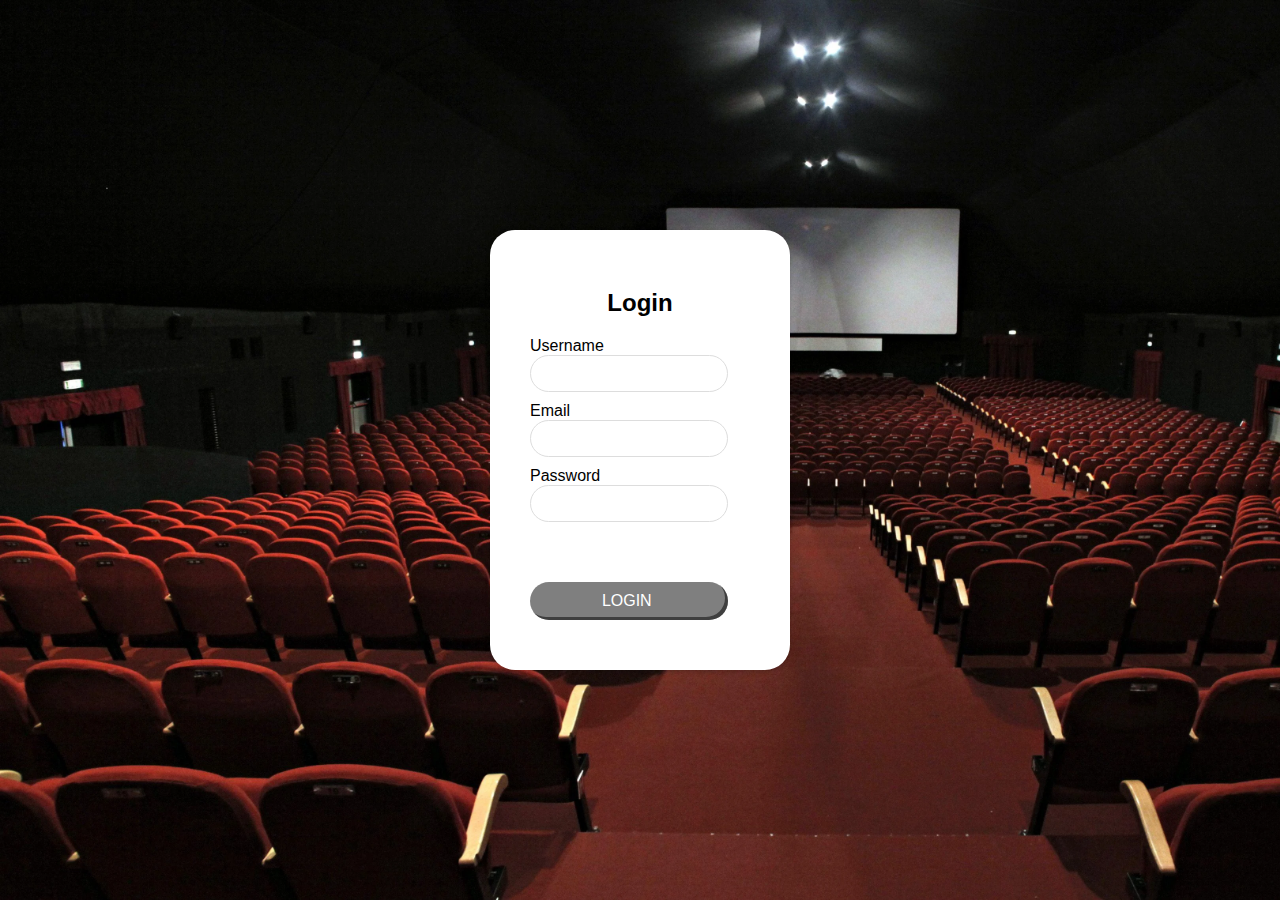
<file: index.html>
<!DOCTYPE html>
<html lang="en">
<head>
<meta charset="UTF-8">
<meta name="viewport" content="width=device-width, initial-scale=1.0">
<title>Login Page</title>
<link rel="stylesheet" href="Css/all_CSS.css">
</head>
<body class="login">
  <div class="login-container">
    <h2>Login</h2>
    <form action="home.html" method="GET">
        <div class="form-group">
            <label for="username">Username</label>
            <input type="text" id="username" name="username" required>
        </div>
        <div class="form-group">
            <label for="email">Email</label>
            <input type="email" id="email" name="email" required>
        </div>
        <div class="form-group">
            <label for="password">Password</label>
            <input type="password" id="password" name="password" required>
        </div>
        <div class="form-group">
            <input type="submit" value="LOGIN "   id="submit">
        </div>
    </form>
</div>
</body>
</html>
</file>
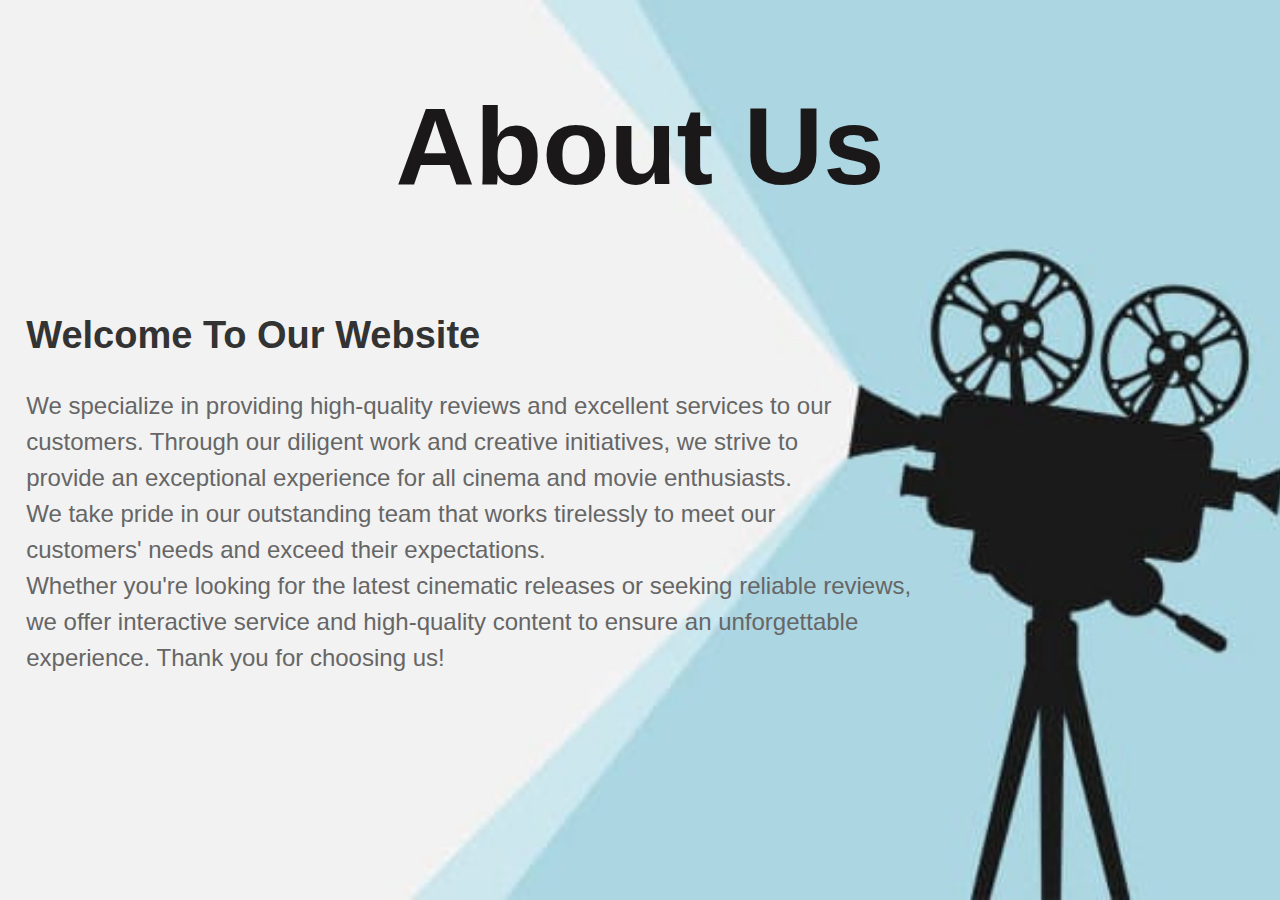
<file: about_us.html>
<!DOCTYPE html>
<html lang="en">
<head>
    <meta charset="UTF-8">
    <meta name="viewport" content="width=device-width, initial-scale=1.0">
    <title>About Us</title>
    <link rel="stylesheet" href="Css/all_CSS.css">
</head>
<body class="body_about">
    <section class="hero">
        <div class="heading">
             <h1>About Us</h1>
        </div>
        <div class="container">
           <div class="hero-content">
                  <h2>Welcome To Our Website</h2>
                  <p>We specialize in providing high-quality reviews and excellent services to our <br> customers.

                    Through our diligent work and creative initiatives, we strive to<br> provide an exceptional experience for all cinema and movie enthusiasts.<br>
                    
                    We take pride in our outstanding team that works tirelessly to meet our <br> customers' needs and exceed their expectations.<br> 
                    Whether you're looking for the latest cinematic releases or seeking reliable reviews,<br>
                    we offer interactive service and high-quality content to ensure an unforgettable <br>experience.    
                    Thank you for choosing us!</p>
           </div>
    </section>
</body>
</html>
</file>
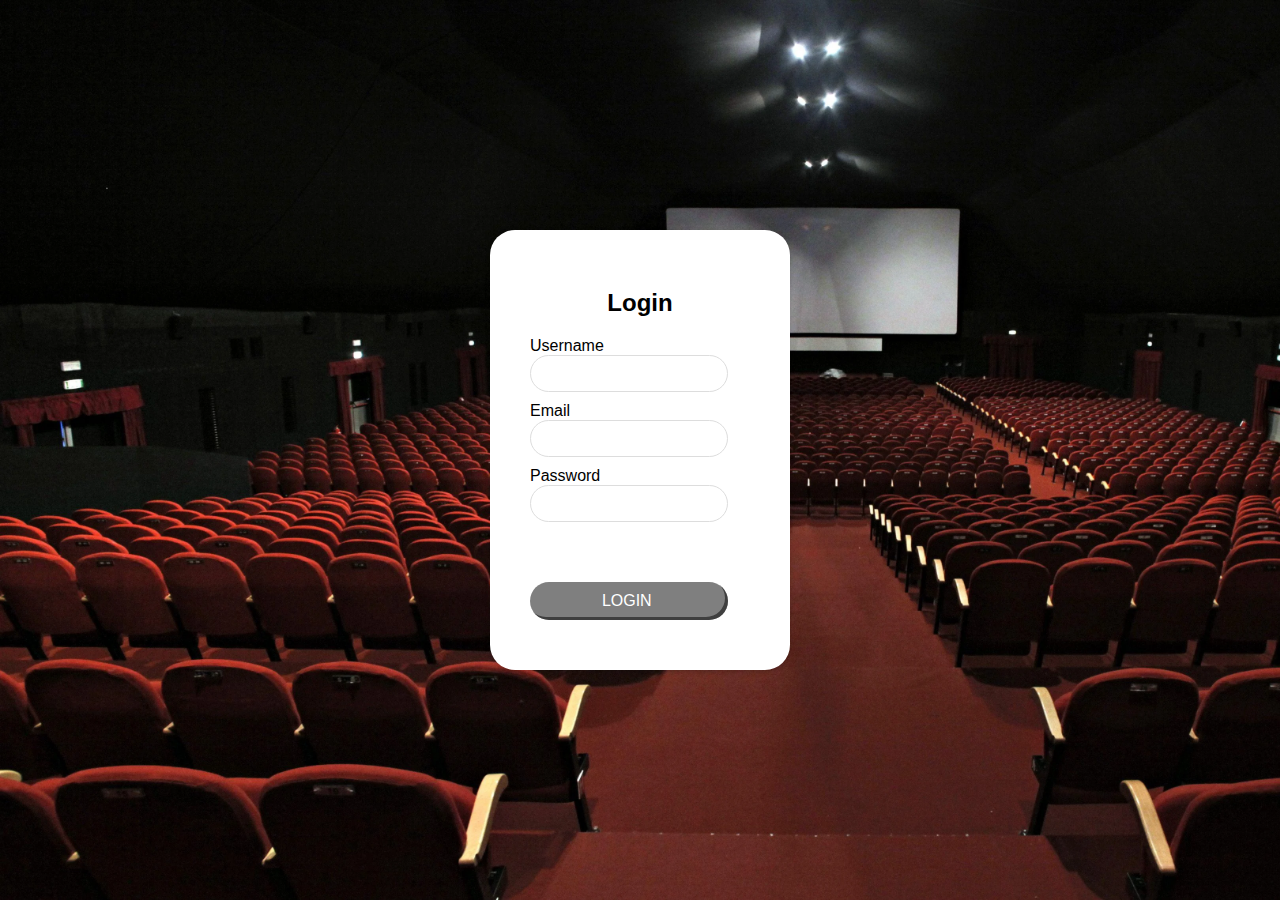
<file: login.html>
<!DOCTYPE html>
<html lang="en">
<head>
<meta charset="UTF-8">
<meta name="viewport" content="width=device-width, initial-scale=1.0">
<title>Login Page</title>
<link rel="stylesheet" href="Css/all_CSS.css">
</head>
<body class="login">
  <div class="login-container">
    <h2>Login</h2>
    <form action="home.html" method="post">
        <div class="form-group">
            <label for="username">Username</label>
            <input type="text" id="username" name="username" required>
        </div>
        <div class="form-group">
            <label for="email">Email</label>
            <input type="email" id="email" name="email" required>
        </div>
        <div class="form-group">
            <label for="password">Password</label>
            <input type="password" id="password" name="password" required>
        </div>
        <div class="form-group">
            <input type="submit" value="LOGIN "   id="submit">
        </div>
    </form>
</div>
</body>
</html>
</file>
<file: Css/all_CSS.css>
/* login */
.login {
    font-family: Arial, sans-serif;
    background: linear-gradient(to bottom, #cccccc 0%, #666666 100%);
    background-image: url(../imgs/cinema.png);
    background-size: cover;
    background-repeat: no-repeat;
    background-attachment: fixed;
    display: flex;
    justify-content: center;
    align-items: center;
    height: 100vh;
    margin: 0;
  }
  .login-container {
    background: #ffffff;
    padding:40px;
    border-radius: 5px;
    box-shadow: 0 2px 5px rgba(0, 0, 0, 0.2);
    width: 300px;
    border-radius: 25px;
  }
  .login-container h2 {
    text-align: center;
    margin-bottom: 20px;
  }
  .login-container input {
    width: 90%;
    padding: 10px;
    margin-bottom: 10px;
    border: 1px solid #dddddd;
    border-radius: 20px;

  }
 #submit {
  padding: 10px 20px;
  margin-top: 50px;
  background-color: rgba(0, 0, 0, 0.5);
  box-shadow: inset -3px -3px rgba(0, 0, 0, 0.5);
  color: white;
  border: none;
  outline: none;
  border-radius: 20px;
  font-size: 1rem;
 }
/* ////////////////////////////////////////////////////////////////////////////////////////// */
/* home */
.home {
    background-color: rgb(80 80 80);
    font-family: "Libre Baskerville", serif;
}
.header_home a {
    text-decoration: none;
}

/* CSS for styling the navigation bar */
.header_home nav {
    background-color: black; /* Background color of the navigation bar */
    margin-bottom: 10px;
    border-bottom: 10px dashed #DDD;
    border-top: 10px dashed #DDD;
  }
  
  .header_home ul {
    list-style-type: none; /* Remove bullet points from the list */
    margin: 10px;
    padding: 10px;
    overflow: hidden; /* Ensure content doesn't overflow */
  }
  
  .header_home li {
    float: right; /* Float the list items to create a horizontal layout */
  }
  
  .header_home li a {
    display: block;
    color: white; /* Text color of the links */
    padding: 15px; /* Padding around the links */
    text-decoration: none; /* Remove underline from links */
    font-size: 18px;
  }
   .header_home .logo {
    color: white;
    float: left;
    font-size: 30px;
    font-weight: bold;
    text-align: center;
  }
  
  .header_home li a:hover {
    background-color: grey; /* Background color of links on hover */
  }

.container_home {
    display: flex;
    background-color: black;
    padding: 20px;
    margin-bottom: 10px;
    border-bottom: 10px dashed #DDD;
    border-top: 10px dashed #DDD;
    color: white;
    height: 500px;

}

.container_home img {
    flex: 0 0 auto; /* Don't grow or shrink the image */
    margin-right: 10px; /* Adjust margin as needed */
}

.container_home h2 {
    text-decoration: underline;
}
.shawshank_home .text {
    color: white;
    text-decoration: underline;
}

.shawshank_home {
  background-image: url(../imgs/shawshank\ redemption\ home.jpeg.jpg);
  background-size: cover;
  background-position: center;
  background-repeat: no-repeat;
}

.godfather_home .text {
  color: white;
  text-decoration: underline;
}

.godfather_home {
background-image: url(../imgs/godfather_home.jpg);
background-size: cover;
background-position:left;
background-repeat: no-repeat;
}

.dk_home .text {
  color: white;
  text-decoration: underline;
}

.dk_home {
background-image: url(../imgs/dark_knight_home.jpg);
background-size: cover;
background-position: left;
background-repeat: no-repeat;
}

.taxidriver_home .text {
  color: white;
  text-decoration: underline;
}

.taxidriver_home {
background-image: url(../imgs/taxi_driver_home.jpg);
background-size: cover;
background-position: left;
background-repeat: no-repeat;
}

.schindlerlist_home .text {
  color: white;
  text-decoration: underline;
}

.schindlerlist_home {
background-image: url(../imgs/Schindlers_List_home.jpg);
background-size: cover;
background-position: left;
background-repeat: no-repeat;
}

.rok_home .text {
  color: white;
  text-decoration: underline;
}

.rok_home {
background-image: url(../imgs/returnofking_home.jpg);
background-size: cover;
background-position: left;
background-repeat: no-repeat;
}

.godfatherII_home .text {
  color: white;
  text-decoration: underline;
}

.godfatherII_home {
background-image: url(../imgs/godfatherII_home.jpg);
background-size: cover;
background-position: left;
background-repeat: no-repeat;
}

.angrymen_home .text {
  color: white;
  text-decoration: underline;
}

.angrymen_home {
background-image: url(../imgs/12angrymen_home.jpg);
background-size: cover;
background-position: left;
background-repeat: no-repeat;
}

.fc_home .text {
  color: white;
  text-decoration: underline;
}

.fc_home {
background-image: url(../imgs/fightclub_home.jpg);
background-size: cover;
background-position: left;
background-repeat: no-repeat;
}

.pulpfiction_home .text {
  color: white;
  text-decoration: underline;
}

.pulpfiction_home {
background-image: url(../imgs/pulpfiction_home.jpg);
background-size: cover;
background-position: left;
background-repeat: no-repeat;
}

.for_home .text {
  color: white;
  text-decoration: underline;
}

.for_home {
background-image: url(../imgs/fellowshipOfRing_home.jpg);
background-size: cover;
background-position: left;
background-repeat: no-repeat;
}

.inception_home .text {
  color: white;
  text-decoration: underline;
}

.inception_home {
background-image: url(../imgs/inception_home.jpg);
background-size: cover;
background-position: left;
background-repeat: no-repeat;
}

.dune2_home .text {
  color: white;
  text-decoration: underline;
}

.dune2_home {
background-image: url(../imgs/dune2_home.jpg);
background-size: cover;
background-position: left;
background-repeat: no-repeat;
}

.forrestgump_home .text {
  color: white;
  text-decoration: underline;
}

.forrestgump_home {
background-image: url(../imgs/forrestgump_home.jpg);
background-size: cover;
background-position: left;
background-repeat: no-repeat;
}

.twotowers_home .text {
  color: white;
  text-decoration: underline;
}

.twotowers_home {
background-image: url(../imgs/twotowers_home.jpg);
background-size: cover;
background-position: left;
background-repeat: no-repeat;
}

.description_home {
    font-size: 22px;
}

.home_recom {
  background-color: black;
  color: white;
  border: 10px dashed #DDD;
  font-size: 20px;
}

.recom_h2 {
  text-align: left;
  /* border-top: 5px dashed #DDD; */
  border-bottom: 5px dashed #DDD;
}

#text_recom {
  height: 30px;
  width: 250px;
  border: 2px solid grey;
  box-shadow: 0 0 10px rgba(255 , 255 , 255 , 0.8);
  font-family: "Libre Baskerville", serif;
}

.category_home select {
  font-size: large;
  border: 2px solid grey;
  border-radius: 5px;
  box-shadow: 0 0 10px rgba(255 , 255 , 255 , 0.8);
  font-family: "Libre Baskerville", serif;
}

.home_recom input {
  margin: 5px;
  font-size: larger;
  border: 2px solid grey;
  border-radius: 5px;
  box-shadow: 0 0 10px rgba(255 , 255 , 255 , 0.8);
}

.textarea_home label {
  vertical-align: top;
}

.form_home {
  display: none;
}
/* ///////////////////////////////////////////////////////////////////////////////////// */
/* shawshank */

.body_shawshank {
  font-family: Lucida Sans", "Lucida Sans Regular", "Lucida Grande", "Lucida Sans Unicode", Geneva, Verdana, sans-serif;
}

/* Image section styles */
.image-section-shawshank {
  display: flex;
  align-items: center;
  flex-wrap: wrap;
}

.image-container-shawshank {
  display: flex;
}

.image-container-shawshank img {
  max-width: 100%;
  height: 342px;
  margin-left: 2px;
  margin-bottom: 45px;
}

.video-info-shawshank {
  margin-left: 20px;
  padding-bottom: 65px;
  margin-top: 30px;
  line-height: 2;
}
.desc-video-shawshank {
  width: 368px;
  margin-top: 10px;
  border-top: #333 2px solid;
  padding-top: 5px;
}
.rating {
  color: gold;
  font-size: 20px;
}
.iframe_shawshank {
  margin-top: 15px;
  margin-left: 10px;
  width: 700px;
  height: 499px;
}
.image-section-2-shawshank,
.description-shawshank {
  margin-top: 27px;
  margin-left: 2px;
}

.gallery-shawshank {
  margin-top: 10px;
  display: flex;
  flex-wrap: wrap;
  text-align: left;
}
.desc-gallery-shawshank {
  text-align: justify;
  margin-left: 5px;
}
.gallery-image-shawshank {
  width: 150px;
  height: 150px;
  margin: 10px;
}
.description-shawshank p {
  line-height: 2;
}
.over-view-shawshank {
  margin-top: 42px;
}

.over-view-shawshank h3 {
  margin-top: 10px;
}

.over-view-shawshank ul {
  list-style-type: none;
  padding: 0;
}

.over-view-shawshank ul li {
  border-top: #333 1px solid;
  margin-bottom: 15px;
  padding: 50px 0 20px 5px;
}
.list-shawshank-Angry-Men li span {
  font-weight: bolder;
  font-size: 1.5em;
}
.list-shawshank li img {
  width: 100px;
  height: 100px;
  border-radius: 50%;
  margin-right: 30px;
  float: right;
}
.img-dir-shawshank {
  width: 100px;
  height: 100px;
  border-radius: 50%;
  margin-right: 30px;
  float: right;
  margin-top: -42px;
}
.container-one-shawshank {
  margin-top: 62px;
  border-top: 1px #333 solid;
  display: flex;
  flex-direction: column;
  align-items: center;
}

.review-shawshank {
  width: 400px;
  padding: 20px;
  margin-bottom: 20px;
}

.review-shawshank button {
  border: none;
  background-color: rgb(241, 168, 32);
  padding: 12px;
  justify-content: center;
  font-weight: bolder;
  font-family: "Times New Roman", Times, serif;
}
.new-review-shawshank {
  width: 511px;
  height: 77px;
  box-shadow: 0px 0px 10px 0px rgba(0, 0, 0, 0.5);
  border-radius: 10px;
  padding: 10px;
  margin-top: 18px;
  word-break: break-all;
}
/* ///////////////////////////////////////////////////////////////////////////////////////// */
/* 12_angrymen */
.page-two-Angry-Men {
  background-color: #383838;
  color: #ffffff;
}
.page-two-Angry-Men h2 {
  color: #ffffff;
}
.page-two-Angry-Men h2 {
  color: #ffffff;
}
.movie-info-Angry-Men {
  flex: 1;
  text-align: center;
}

.movie-info-Angry-Men img {
  width: 200px;
  border-radius: 5px;
}

.rating-Angry-Men {
  flex: 1;
  text-align: center;
}

.rating-Angry-Men h3 {
  margin-bottom: 10px;
}

.rating-Angry-Men input[type="radio"] {
  display: none;
}

.rating-Angry-Men label {
  font-size: 30px;
  color: #aaa;
  cursor: pointer;
}

.rating-Angry-Men input[type="radio"]:checked ~ label {
  color: #ffcc00;
}

.submit-btn-Angry-Men {
  background-color: #333;
  color: #fff;
  border: none;
  padding: 10px 20px;
  font-size: 18px;
  cursor: pointer;
  border-radius: 5px;
  margin-top: 10px;
}

.promo-btn-Angry-Men {
  background-color: #007bff;
  color: #fff;
  border: none;
  padding: 10px 20px;
  font-size: 18px;
  cursor: pointer;
  border-radius: 5px;
  margin-top: 10px;
}
.rating-2-Angry-Men {
  text-align: left;
}

.rating-number-Angry-Men {
  display: inline;
  font-size: smaller;

  margin: 0;
}

.stars-Angry-Men {
  display: inline;
  font-size: 80%;
  vertical-align: middle;
}
.feedback-sectio-Angry-Men {
  margin-top: 20px;
  text-align: center;
}

.feedback-section-Angry-Men h3 {
  margin-bottom: 10px;
}

#feedback {
  width: 100%;
  margin-bottom: 10px;
  padding: 5px;
  border-radius: 5px;
  border: 1px solid #ccc;
}

#submitFeedback {
  background-color: #333;
  color: #fff;
  border: none;
  padding: 10px 20px;
  font-size: 18px;
  cursor: pointer;
  border-radius: 5px;
}

.movie-info-Angry-Men img {
  width: 300px;
  margin-top: 15px;
}

.movie-info-Angry-Men p {
  width: 631px;
  margin-left: 381px;
  margin-top: 36px;
}
.about-movie-Angry-Men {
  display: flex;
}

.part-one-Angry-Men,
.part-two-Angry-Men {
  width: 1000px;

  border: 1px solid black;
  margin: 5px;
  line-height: 37px;
}
.part-one-Angry-Men h5 {
  font-size: 18px;
  display: block;
  margin-right: 283px;
}
.k-Angry-Men {
  margin-left: 47px;
  font-weight: 100;
  font-size: small;
}
.ten-Angry-Men {
  font-weight: 100;
  font-size: small;
}
.Related-Angry-Men {
  margin-right: 436px;
}
.video-container-Angry-Men {
  display: flex;
  margin: 5px;
  margin-left: 10px;
}
.video-container-Angry-Men img {
  width: 100px;
  height: 100px;
  margin-left: 45px;
}
/* ///////////////////////////////////////////////////////////////////////////////////////// */
/* godfather */

/* /////////////////////////////////////////////////////////////////////////////////////////// */
/* dark_knight */
.body_dn{
    
   
    box-sizing: border-box;
    font-family: Arial, Helvetica, sans-serif;
}

#dn5{
    border: 1px solid rgb(80, 80, 170);
    border-collapse:collapse ;
}
 .dn6{font-size:xx-large;
    font-weight: 200;
    font-family: Impact, Haettenschweiler, 'Arial Narrow Bold', sans-serif;
    border: 5px solid #FFEFCD;
    padding: screen;
    color: #E09132;
   
}
.dn7{ font-size:xx-large;
    font-weight: 200;
    font-family: Impact, Haettenschweiler, 'Arial Narrow Bold', sans-serif;
    border: 5px solid #FFEFCD;
    padding: screen;
    color: #E09132;}

.dn8{
    font-size: larger;
    font-weight: bold;
    background-color: #FFEFCD;
    padding: .2rem 0;
    text-align: center;

}
.dn9{
    font-size: 60;
    background-color: #FFEFCD;
    min-height: 70 px;
    border-left:   250PX solid #424530;
    border-right:   250PX solid #424530; 
text-align: center;
color: #E09132;
}
#mohamed{
    font-size: 40;
    font-family: 'Gill Sans', 'Gill Sans MT', Calibri, 'Trebuchet MS', sans-serif;
    color: #E09132;
}
.dn1 {
    position: absolute;
    top: 150px;
    left: 50%;
    transform: translateX(-50%); 
  }



#dn5{
    position: absolute;
    top: 1100px;
    left: 50%;
    transform: translateX(-50%); 
}
#dn4{
    background-color: #FFEFCD;
    border-right: 350px solid  #424530;
}
#dn3{
    float: right;;
    width: 40%;
}
.dn2{
position: absolute;
width: 80%;
left: 10%;
background-color: #FFEFCD;
padding: 10px;
border-radius: 20px;
}
.dn10{
    position:absolute; /* Ensures popup stays in place when scrolling */
    top: 2000px;
    left: 500px;
    transform: translate(-50%, -50%); /* Centers the popup */
    background-color: #fff;
    padding: 20px;
    border: 1px solid #ddd;
    display: none; /* Initially hidden */
  }
  
  .dn11{
    background-color: #007bff;
    color: #fff;
    padding: 5px 10px;
    border: none;
    cursor: pointer;
  }
/* ////////////////////////////////////////////////////////////////////////////////// */
/*taxi_driver  */
.Taxi-driver{

    background-attachment: fixed;
    direction: rtl;
    font-size: 14px;
    background-color: rgb(0, 0, 0);
    background-image:linear-gradient(rgba(0,0,0,0.8),rgba(0,0,0,0.8)),url(../imgs/Taxi\ Driver.jpg);
    background-position: center;
    background-size: cover;
    
}
.filmphoto-TD{
   margin-left: 20px;
   float: left;
   max-width: 100%;
     outline:0;
     box-sizing: border-box;
     position: absolute;
     margin: 5px;
     left: 0%;
}

.Taxi-driver img{

  float: left;
  max-width: 100%;
    outline:0;
    box-sizing: border-box;
    position: relative;
    margin: 5px;
}
.movie-name-TD {

    font-size: 25px;
    float: left;
    box-sizing: border-box;
    position: relative;
    flex: 1;
    display: flex;
    outline: 0;
    position: absolute;
  top: 15%;
  left: 30%;
  transform: translate(-50%, -50%);
  z-index: -1; 
  color: rgb(150, 6, 6);
  text-align: right; 
  background-color: #deca2c;
  border-style: dotted;
  border-color: white;
}
.Story-title-TD{
       

    font-size: 26px;
    float: right;
    box-sizing: border-box;
    position: relative;
    flex: 1;
    overflow: hidden;
    display: flex;
    outline: 0;
    position: absolute;
  top: 30%;
  left: 24%;
  transform: translate(-50%, -50%);
  z-index: -1; 
  color: rgb(150, 6, 6);;
 background-color: #deca2c;
border-style: dotted;

border-color: white;
}
.Story-TD{

margin-top: 8px;
font-size: 25px;
margin-bottom: 10px;
background-color:rgb(58, 57, 57) ;
padding: 10px 10px;
border-radius: 8px;
box-sizing: border-box;
position: relative;
top: 43%;
left: 47.5%;
transform: translate(-50%, -50%);
float: right;
flex: 1;
overflow: hidden;
display: flex;
outline: 0;
position: absolute;
z-index: -1; 

}
.Taxi-driver p{

    display: block;
    margin-block-start: 1em;
    margin-block-end: 1em;
    margin-inline-start: 0px;
    margin-inline-end: 0px;
    unicode-bidi: isolate;
    



}
.ST-TD{

    color: #c1bfbf;
    font-size: 18px;
}


.Title-box-TD{


  font-size: 26px;
  float: right;
  box-sizing: border-box;
  flex: 1;
  overflow: hidden;
  display: flex;
  outline: 0;
  position: absolute;
top: 57%;
left: 28%;
transform: translate(-50%, -50%);
z-index: -1; 
color: rgb(150, 6, 6);;
background-color: #deca2c;
border-style: dotted;
border-color: white;
}
 

.adress-TD{



    position: absolute;
    top: 60%;
    left: 20.8%;
  
    z-index: -1;
    color: rgb(255, 86, 86);
    padding: 5px;
    font-size: 22px;
    list-style: none;
      
  
}
.Taxi-driver li{



  margin-bottom: 10px;
}

.inter-TD{

  position: absolute;
  top: 60%;
  left: 32%;

  z-index: -1;
  color: white;
  padding: 5px;
  font-size: 22px;
  flex-wrap: wrap;
  list-style: none;
   

}


.rating-TD{

  position: absolute;
  top: 60%;
  left: 46%;

  z-index: -1;
  color: rgb(255, 87, 87);
  padding: 5px;
  font-size: 22px;
  flex-wrap: wrap;
  list-style: none;


}


.ratingn-TD{



  position: absolute;
  top: 60%;
  left: 61%;

  z-index: -1;
  color: rgb(255, 255, 255);
  padding: 5px;
  font-size: 22px;
  flex-wrap: wrap;
  list-style: none;
}
.awards-TD{

  position: absolute;
  top: 70%;
  left: 49.7%;

  z-index: -1;
  color: rgb(255, 87, 87);
  padding: 5px;
  font-size: 22px;
  flex-wrap: wrap;
  list-style: none;

}
.awardsn-TD{

  position: absolute;
  top: 70%;
  left: 61%;

  z-index: -1;
  color: rgb(255, 255, 255);
  padding: 5px;
  font-size: 22px;
  flex-wrap: wrap;
  list-style: none;


}

.Star-TD{


  font-size:100%;
  color:rgb(255, 255, 38);
  position: absolute;
  top: -2%;
  left: 125%;

  z-index: -1;
  padding: 1px;
  
}

.cast-TD{


  position: absolute;
  top: 99%;
  left: 1%;

  z-index: -1;
  color: rgb(150, 6, 6);
  padding: 1px;
  font-size: 30px;
 background-color: #deca2c;
 border-style: dotted ;
border-color: white;
margin: 0.5;
}
.Taxi-driver iframe{
  position: absolute;
  top: 200%;
  left: 23%;
  padding: 10px;
  margin: 10px;

}
.trailer-titleTD{


  position: absolute;
  top: 194%;
  left: 24.5%;
  font-size: 25px;
  background-color: #deca2c;
  border-style: dotted;
  margin: 0.5px;
  border-color: white;
}
.TR-TD{
  color:rgb(150, 6, 6); ;
}
.casting-TD{


  height: 150px;
  width: 150px;
  position: absolute;
  top: 110%;
  left: 0.5%;

  z-index: -1;
  
  padding: 3px;
  font-size: medium;
  
}
.cast-2TD{

  height: 110px;
  width: 110px;
  position: absolute;
  top: 110%;
  left: 23%;
  z-index: -1;
  padding: 3px;
  font-size:medium;


}
.cast-3TD{

  height: 90px;
  width: 100px;
  position: absolute;
  top: 110%;
  left: 43%;

  z-index: -1;  
  padding: 3px;
  font-size: medium;


}
.cast-4TD{


  height: 90px;
  width: 100px;
  position: absolute;
  top: 110%;
  left: 63%;

  z-index: -1;  
  padding: 3px;
  font-size: medium;

}

.actor-TD{

  position: absolute;
  top: 126%;
  left: 1%;
  z-index: -1; 
  padding: 3px;
  font-size: 16px;
  color: white;
}
.actor-2TD{


  position: absolute;
  top: 126%;
  left: 23%;

  z-index: -1;
  
  padding: 3px;
  font-size: 16px;
  color: white;
}
.actor-3TD{

  position: absolute;
  top: 126%;
  left: 43%;

  z-index: -1;
  
  padding: 3px;
  font-size: 16px;
color: white;
}
.actor-4TD{


  position: absolute;
  top: 126%;
  left: 63%;

  z-index: -1;
  
  padding: 3px;
  font-size: 16px;
color: white;
}

.Netflex-TD{


  position: absolute;
  top: 75%;
  left: 44%;

  z-index: -1;
  color: rgb(255, 87, 87);
  padding: 5px;
  font-size: 22px;
  flex-wrap: wrap;
  list-style: none;

}

.Netflex2{

height:60px;
width: 50px;  
float: left;
position: relative;
top: 487px;
left: 890px;

}

.Robert{

  height: 30px;
  width: 100px;  
  float: left;
  position: relative;
  top: 890px;
  left: -3%;
font-size: 15px;

}

#Deniro{

color: #deca2c;
  display: none;
 
}
.button-1TD{

  color: rgb(150, 6, 6);
  background-color:#deca2c;
}
.Jodie{

  height: 30px;
  width: 100px;  
  float: left;
  position: relative;
  top: 890px;
  left: 11.2%;
font-size: 15px;

}

#Foster{

color: #deca2c;
  display: none;
 
}
.button-2TD{

  color: rgb(150, 6, 6);
  background-color:#deca2c;
}
.Cybill{

  height: 30px;
  width: 100px;  
  float: left;
  position: relative;
  top: 890px;
  left: 24.5%;
font-size: 15px;

}

#Shepherd{

color: #deca2c;
  display: none;
 
}
.button-3TD{

  color: rgb(150, 6, 6);
  background-color:#deca2c;
}

.Albert{

  height: 30px;
  width: 100px;  
  float: left;
  position: relative;
  top: 890px;
  left: 38%;
font-size: 15px;

}

#Brooks{

color: #deca2c;
  display: none;
 
}
.button-4TD{

  color: rgb(150, 6, 6);
  background-color:#deca2c;
}
    
.container-TD {
  width: 50%;
  margin: 50px auto;
  background-color: #deca2c;
  padding: 20px;
  border-radius: 10px;
  box-shadow: 0 0 10px rgba(0, 0, 0, 0.1);
  position: relative;
  top: 2000px;
}

.Opinionhead-TD {
  text-align: center;
}

.form-groupTD {
  margin-bottom: 20px;
}

.label-TD {
  display: block;
  margin-bottom: 5px;
}

#opinion-TD{
  width: 100%;
  height: 100px;
  padding: 10px;
  border: 1px solid #ccc;
  border-radius: 5px; 
}

.submit-TD {
  background-color: #007bff;
  color: #fff;
  border: none;
  padding: 10px 20px;
  border-radius: 5px; 
}
/* /////////////////////////////////////////////////////////////////////////// */
/* schindler's_list */
.sl4{
    text-align: lift;
    font-size: 70px;
    color:#ffffff ;
    padding-right: 10%;
}

/* Reset margins and paddings for the list */
.sl2 ul {
    list-style-type: none; /* Removes bullet points */
    margin: 0%; /* Removes margin */
    padding: 0; /* Removes padding */
    background-color: #648374; /* Dark background for the navbar */
    overflow: hidden; /* Clears floated elements inside */
    text-align: center; /* Center the navigation items */
}

/* Styling the navigation links */
.sl2 a {
    display: inline-block; /* Align links in a row */
    color: white; /* White text color */
    text-decoration: none; /* No underline */
    padding: 15px 20px; /* Padding for spacing */
}

/* Change background color on hover */
.sl2 a:hover {
    background-color: #ddd; /* Light grey background on hover */
    color: goldenrod; /* Change text color to black on hover */
}

/* Display list items inline */
.sl2 li {
    display: inline-block; /* Display list items in a row */
}
.sl5{
    color: #afc1b6;
    text-align: left
    
    
}
.sl3{
    text-align: left;
    padding-left: 50px;
    padding-right: 10px;
    background-color: #648374 ;
    margin-left: 720px;
    margin-right: 20px;
    position: relative;
    top: -350px;
    left: 0px;
    padding: 10px;
}
.sl7{
    width: 500px;
    height: 600px;
    background-color:#648374;
    position: absolute;
    top: 800px;
    left: 830px;
}

.sl6{
    color: #ffffff;
    text-align: center;
    font-size: 50px;
}

.sl8{
    border: 1px solid rgb(80, 80, 170);
    border-collapse:collapse ;
    position: absolute;
    left: 0px;
}
 .sl9 {
    font-size:xx-large;
    font-weight: 200;
    font-family: Impact, Haettenschweiler, 'Arial Narrow Bold', sans-serif;
    border: 5px solid #FFEFCD;
    padding: screen;
    color: #E09132;

}
.sl10{ font-size:xx-large;
    font-weight: 200;
    font-family: Impact, Haettenschweiler, 'Arial Narrow Bold', sans-serif;
    border: 5px solid #FFEFCD;
    padding: screen;
    color: #E09132;

}
.sl9:hover{
    background-color: #ddd; /* Light grey background on hover */
    color: goldenrod; /* Change text color to black on hover */
}
.sl10:hover{
    background-color: #ddd; /* Light grey background on hover */
    color: goldenrod; /* Change text color to black on hover */
}
.sl11{
    font-size: larger;
    font-weight: bold;
    background-color: #FFEFCD;
    padding: .2rem 0;
    text-align: center;

}

#sl7{
    width: 420px;
    height: 600px;
position:absolute;
top: 800px;
left: 30px;


}
.sl12 {
 
    padding: 30px 50px;
    background-color: #648374;
    color: #101916;
    text-decoration: none;

    position: absolute;
    top: 650px;
    left: 40%;
    font-size: 20px;
  }
  
  .sl12:hover {
    background-color: #afc1b6;
    color: #ffffff;
  }
  .sl{
    position: absolute;
    left: 500px;
  }
.sl1{
    color: whitesmoke;
}

.sl14 {
    display: none;
    position: fixed;

    left: 500px;
    top: 200px;
    
    width: 300px;
    padding: 20px;
    background-color: #f1f1f1;
    text-align: center;
    color: #101916;
  }
  
  .sl15 {
    float: right;
    cursor: pointer;
  }
  
  .sl13 {
    padding: 10px 20px;
    font-size: 16px;
  }
/* //////////////////////////////////////////////////////////////////////////// */
/* return_of_the_king */
.LOTR-TROTK{
    background-attachment: fixed;
    direction: rtl;
    font-size: 14px;
    background-color: rgb(0, 0, 0);
    background-image:linear-gradient(rgba(0,0,0,0.8),rgba(0,0,0,0.8)),url(../imgs/MV5BNzA5ZDNlZWMtM2NhNS00NDJjLTk4NDItYTRmY2EwMWZlMTY3XkEyXkFqcGdeQXVyNzkwMjQ5NzM@._V1_FMjpg_UX800_.JPG);
    background-position: center;
    background-size: cover;
    
  }
  .container-TD-LOTR{
  
    width: 1200px;
    margin: auto;
  }
  .navbar-LOTR-TROTK{
  
    background-color: rgb(23, 23, 23);
    color: #fbc500;
    font-family: "Amita", serif;
  }
  
  .navbar-LOTR-TROTK .logo-LOTR-TROTK{
  
    float:left;
    width: 200px; 
    color: #fbc500;
    font-size: 17px;
  }
  .navbar-LOTR-TROTK .logo-LOTR-TROTK p{
    display: inline-block;
  }
  
  
  .navbar-LOTR-TROTK .links-LOTR-TROTK{
    float: left;
    width: 60%;
    list-style: none;
    padding: 0;
    margin: 0;
    margin-top: 15px;
  }
  .navbar-LOTR-TROTK .links-LOTR-TROTK li {
  
  
    display: inline-block;
    padding: 10px 15px;
    border-bottom: 2px solid  transparent;
  }
  
  .navbar-LOTR-TROTK .links-LOTR-TROTK li.active,
  .navbar-LOTR-TROTK .links-LOTR-TROTK li:hover{
  
     color: #95b6d0;
     border-bottom: 2px solid #95b6d0;  
  }
  
  
  
  
  
  .clearfix{
    clear: both;
  }
  .trailervideo-LOTR-TROTK{
  
  position: absolute;
  top: 17%;
  left: 16.5%;
  }
  .filmphoto-LOTR-TROTK{
    margin-left: 20px;
     float: left;
     max-width: 100%;
       outline:0;
       box-sizing: border-box;
       position: absolute;
       margin: 5px;
       left: 0%;
       top: 100%;
  }
  .trailer-title-LOTR-TROTK{
    position: absolute;
    top: 14%;
    left: 17%;
    font-size: 25px;
    background-color: #c3b357d5;
    border-style:dashed;
    margin: 0.5px;
    border-color: rgb(255, 255, 255);
    color:rgba(255, 255, 0, 0.845);
  
  }
  .Title-box-LOTR-TROTK{
    margin-left: 20px;
    float: left;
    max-width: 100%;
      outline:0;
      box-sizing: border-box;
      position: absolute;
      margin: 5px;
      left: 25%;
      top: 140%;
     color:rgba(255, 255, 0,0.845);
    font-size: 25px;
    text-align: left;
    border: 2px solid #ffe657d5;;
  }
  .Star-LOTR-TROTK{
  
    font-size:100%;
    color:rgb(255, 255, 38);
     
  }
  .Story-title-LOTR-TROTK{
  
    font-size: 26px;
    float: right;
    box-sizing: border-box;
    position: relative;
    flex: 1;
    display: flex;
    outline: 0;
    position: absolute;
  top: 100%;
  left: 28%;
  transform: translate(-50%, -50%);
  z-index: -1; 
  color:rgba(255, 255, 0, 0.845);
  background-color: #c3b357d5;
  border-style:dashed;
  
  border-color: white;
  }
  .Story-LOTR-TROTK{
   box-sizing: border-box;
   flex: 1;
   display: flex;
   outline: 0;
   position: absolute;
  top: 116%;
  left: 50.4%;
  transform: translate(-50%, -50%);
  z-index: -1; 
  color:rgb(255, 255, 255);
  background-color:rgb(58, 57, 57) ;
  border: 1px solid ;
  padding: 10px;
  margin-top: 8px;
  font-size: 20px;
  margin-bottom: 10px;
  border-radius: 8px;
  text-align: left;
  }
  .container-LOTR-TROTK{
  
    width: 50%;
    margin: 50px auto;
    background-color:rgba(255, 255, 0, 0.845);
    padding: 20px;
    border-radius: 10px;
    box-shadow: 0 0 10px rgba(0, 0, 0, 0.1);
    position: relative;
    top: 2300px;
  }
  
  .Opinionhead-LOTR-TROTK{
    text-align: center;
  }
  .form-groupLOTR-TROTK{
  
    margin-bottom: 20px;
  }
  .label-LOTR-TROTK{
  
    display: block;
    margin-bottom: 5px;
  
  }
  #opinion-LOTR-TROTK{
  
    width: 100%;
    height: 100px;
    padding: 10px;
    border: 1px solid #ccc;
    border-radius: 5px;
  
  }
  .submit-LOTR-TROTK{
  
    background-color: #007bff;
    color: #fff;
    border: none;
    padding: 10px 20px;
    border-radius: 5px;
    
  }
  .cast-LOTR-TROTK{
  
    position: absolute;
    top: 200%;
    left: 1%;
  
    z-index: -1;
    color:rgba(255, 255, 0, 0.845);
    padding: 1px;
    font-size: 30px;
    background-color: #c3b357d5;
   border-style: dashed ;
  border-color: white;
  margin: 0.5;
  }
  .casting-LOTR-TROTK{
    position: absolute;
    top: 214%;
    left: 1%;
    z-index: -1;
    padding: 3px; 
  }
  .cast-2LOTR-TROTK{
    position: absolute;
    top: 214%;
    left: 20%;
    z-index: -1;
    padding: 3px; 
  }
  .cast-3LOTR-TROTK{
    position: absolute;
    top: 214%;
    left: 39%;
    z-index: -1;
    padding: 3px; 
  }
  .cast-4LOTR-TROTK{
    position: absolute;
    top: 214%;
    left: 58%;
    z-index: -1;
    padding: 3px; 
  }
  .actor-LOTR-TROTK{
  
    position: absolute;
    top: 237%;
    left: 1%;
    z-index: -1;
    padding: 3px; 
  color: white;
  }
  .actor-2LOTR-TROTK{
    position: absolute;
    top: 237%;
    left: 20%;
    z-index: -1;
    padding: 3px; 
  color: white;
  } 
  .actor-3LOTR-TROTK{
    position: absolute;
    top: 237%;
    left: 39%;
    z-index: -1;
    padding: 3px; 
  color: white;
  }
  .actor-4LOTR-TROTK{
    position: absolute;
    top: 237%;
    left: 58%;
    z-index: -1;
    padding: 3px; 
  color: white;
  }
  .Elijah{
  
    height: 30px;
    width: 100px;  
    float: left;
    position: relative;
    top: 1330px;
    left: 0%;
  font-size: 15px;
  }
  
  #Wood{
  
  
    color:rgba(255, 255, 0, 0.845);
    display: none;
   
  }
  .button-1LOTR-TROTK{
  
    color:rgba(255, 255, 0, 0.845);
    background-color:#c3b357d5;
  }
  .Viggo{
  
    height: 30px;
    width: 100px;  
    float: left;
    position: relative;
    top: 1330px;
    left: 12%;
  font-size: 15px;
  
  }
  
  #Mortensen{
  
  
    color:rgba(255, 255, 0, 0.845);
    display: none;
   
  }
  .button-2LOTR-TROTK{
  
    color:rgba(255, 255, 0, 0.845);
    background-color:#c3b357d5;
  } 
  .Orlando{
  
    height: 30px;
    width: 100px;  
    float: left;
    position: relative;
    top: 1330px;
    left: 24%;
  font-size: 15px;
  
  }
  
  #Bloom{
  
  
    color:rgba(255, 255, 0, 0.845);
    display: none;
   
  }
  .button-3LOTR-TROTK{
  
    color:rgba(255, 255, 0, 0.845);
    background-color:#c3b357d5;
  }     
  .Ian{
  
    height: 30px;
    width: 100px;  
    float: left;
    position: relative;
    top: 1330px;
    left: 36.5%;
  font-size: 15px;
  
  }
  
  #McKellen{
  
  
    color:rgba(255, 255, 0, 0.845);
    display: none;
   
  }
  .button-4LOTR-TROTK{
  
    color:rgba(255, 255, 0, 0.845);
    background-color:#c3b357d5;
  }

/* ////////////////////////////////////////////////////////////////// */
/* pulp_fiction */
#pf-body {
    background-color: black;
    color: white;
    font-family: 'Segoe UI', Tahoma, Geneva, Verdana, sans-serif;
}

li a.contact:hover {
    color: white;
    background-color: rgb(119, 119, 119);
}

.pf_ul {
    list-style-type: none;
    margin: 0;
    padding: 0;
    overflow: hidden;
    background-color: #000000;
}

.pf_li {
    float: left;
}

.pf_li a {
    display: inline-block;
    color: white;
    text-align: center;
    padding: 14px 16px;
    text-decoration: none;
    font-family: 'Franklin Gothic Medium', 'Arial Narrow', Arial, sans-serif;
}

.pf_li a:hover {
    background-color: #161616;
    color: white;
}

.active {
    background-color: rgb(224, 240, 5);
    color: #111;
}

.pf-movie-info {
    display: flex;
    align-items: flex-start;
}

.pf-info {
    margin-left: 20px;
}

.pf-details {
    margin-top: 20px;
    font-size: 14px;
}

.pf-title {
    margin-bottom: 10px;
    font-family: Impact, Haettenschweiler, 'Arial Narrow Bold', sans-serif;
}

.pf-desc {
    margin-top: 0;
    font-size: 18px;
}

.pf_table {
    border-collapse: collapse;
    font-size: 16px;
}

.pf_table th , .pf_table td {
    border: none;
    padding: 8px;
    text-align: left;
}

.pf-reviews a {
    color: white;
    text-decoration: none;
}

.pf-reviews a:hover {
    text-decoration: underline;
}

.pf-reviews-table {
    width: 100%;
    border-collapse: collapse;
    font-size: 16px;
}

.pf-reviews-table th,
.pf-reviews-table td {
    border: 1px solid #ddd;
    padding: 8px;
    text-align: left;
}


.pf-reviews-table tr:hover {
    background-color: #302f2f;
}

.pf-btc-desc {
    margin-top: 20px;
}

.pf-btc-desc h3 {
    color: white;
    font-size: 25px;
    margin-bottom: 10px;
}

.pf-btc-desc p {
    color: white;
    font-size: 16px;
    line-height: 1.5;
}

.pf-change-movie-poster button {
    margin-left: 40px;
    border: none;
    background-color: black;
    color: white;
    cursor: pointer;
    padding: 10px 25px 10px 25px;

}

.pf-change-movie-poster button:hover {
    background-color: rgb(71, 71, 71);
}

#pf-MoreDetails {
    text-align: center;
    display: none;

}

#pf-MoreDetails ul {
    color: #ffffff;
    background-color: #000000;
    list-style-type: disc;
    padding-bottom: 20px;
    font-size: 16px;

}




.pf-extrainfo-button button {
    background-color: #0c0c0c;
    color: #ffffff;

}

.pf-extrainfo-button button:hover {
    background-color: #555454;
}

/* ////////////////////////////////////////////////////////////////////// */
/* fellowship_of_the_ring / fight_club / forrest_gump*/
/* /1/navbar/ */
* {
    -webkit-box-sizing: border-box;
    -moz-box-sizing: border-box;
    box-sizing: border-box;
}

.navbar_3f {
    background-color: #767272;
    margin-top: -1.1%;
    height: 100px;
    border: 2px solid goldenrod;
}

.navbar_3f .logo_3f {
    float: left;
    width: 80%;
    text-transform: uppercase;
    padding: 4px;
    margin-top: 0.3%;
}

.links_3f {
    list-style: none;
    padding: 0;
    margin: 0;
}

.navbar_3f .links_3f {
    float: inline-end;
    width: 20%;
    margin-top: 7px;

}

.navbar_3f .links_3f li {
    display: inline-block;
    padding: 10px 15px;
}

.clearfix {
    clear: both;
}

/* /////////////////////////////////////////////////////////////////////////// */
/* forrest_gump */
.vid_forrest {
    border: 1px solid rgb(154, 172, 125);
    margin-top: 10%;
    margin-inline-start: 11%;
    box-shadow: 3px 5px 20px 3px rgb(144, 38, 38);
    width: 77%;
    height: 700px;

}

#body_forrest {
    background-color: #ddd;
    font-family: 'Franklin Gothic Medium', 'Arial Narrow', Arial, sans-serif;
}

#image1_forrest {
    margin-inline-start: 62%;
    margin-top: 2%;
    border: 2px solid rgb(169, 124, 18);
    width: 32%;
}

#iamge1_forrest:hover {
    background-color: rgb(55, 103, 191);

}


#div1_forrest {

    border: 2px solid rgba(158, 85, 156, 0.451);
    box-shadow: 3px 5px 20px 3px rgba(105, 51, 3, 0.888);
    width: 30%;
    height: 300px;
    margin-inline-start: 1%;
    margin-top: 5%;
    overflow: auto;

}

#div1_forrest:hover {
    background-color: rgb(163, 166, 169);
}

.spp_forrest {

    color: rgb(23, 10, 117);
}

#div2_forrest {
    color: black;
    box-shadow: 3px 5px 20px 3px rgb(167, 26, 21);
    margin-top: -43%;
    margin-inline-start: 0.5%;
    width: 40%;
    overflow: auto;
    height: 400px;
}

#div2_forrest:hover {
    background-color: rgb(163, 166, 169);
}

#div3_forrest {
    margin-inline-start: 60%;
    margin-top: 2%;
    width: 40%;
}

#frame_forrest {
    width: 80%;
    height: 350px;
}

#div4_forrest {
    width: 40%;
    margin-top: -18%;


}

#thead_forrest {
    text-align: center;
}

.tr_forrest:hover {
    background-color: rgb(163, 166, 169);
}

#div5_forrest {
    margin-inline-start: 60%;
    margin-top: -65%;
    width: 40%;
    height: 700px;
}


#img1_forrest {

    box-shadow: 3px 5px 20px 5px rgb(105, 181, 228);
    width: 80%;
    height: 800px;
}

#div6_forrest {
    width: 30%;
    margin-inline-start: 60%;
    margin-top: 2%;
    box-shadow: 2px 3px 15px 4px rgb(137, 159, 181);
}

#div7_forrest {
    border: 4px solid rgba(176, 180, 184, 0.907);
    width: 37%;
    margin-inline-start: 60%;
    margin-top: 10%;
}

.div2_forrest {
    border-bottom: 2px solid rgb(90, 122, 147);
}

.div2_forrest:hover {
    background-color: rgb(205, 208, 211);
}

#di_au_for {
    color: rgb(23, 10, 117);
    margin-top: -153%;
    margin-inline-start: 35%;
    box-shadow: 3px 5px 20px 3px rgba(105, 51, 3, 0.888);
    width: 20%;
    height: 150px;
}

/* ///////////////////////////////////////////////////////////////////////////// */
/* fight_club */
#body_fight {
    background-color: black;
    font-family: "cairo", sans-serif;
}

#head_fight,
.table_fight {
    font-size: 30px;
    color: white;
    direction: ltr;
    margin-inline-start: 1px;
    margin-top: 10%;
    border-bottom: 1px solid #fff8f848;
}

#table_fight {
    font-size: 30px;
    color: white;
    direction: ltr;
    border-bottom: 2px solid white;
    margin-top: 10%;
    width: 50%;
    height: 300px;
}

.sp_tb_fi {
    text-align: center;
    color: white;
    font-size: 30px;
    margin-inline-start: 33%;
}

.tr_fight:hover {
    background-color: #bcbaba;
}

#image_fight {
    border: 2px solid #ddd;
    border-radius: 2px;
    padding: 2px;
    display: block;
    width: 26.5%;
    margin-top: -37%;
    margin-inline-start: 1.5%;
    height: 700px;
}

#image_fight:hover {
    box-shadow: 0 0 2px 1px rgba(0, 140, 186, 0.5);
}

.ph_fight img {
    border: 2px solid #ddd;
    border-radius: 2px;
    padding: 2px;
    display: block;
    margin-top: 2%;
    margin-inline-start: 30%;
    margin: auto;
    width: 10%;
    height: 350px;


}

.ph_fight:hover {
    box-shadow: 0 0 2px 1px rgba(0, 140, 186, 0.5);
    background-color: rgb(54, 54, 201);
}

.dive1_fight {
    color: white;
    box-shadow: 5px 7px 5px 7px rgb(188, 106, 106);
    margin-top: -118%;
    margin-inline-start: 60%;
    width: 40%;
}

.dive1_fight:hover {
    box-shadow: 0 0 2px 1px #bcbaba;

}

#js_fight {
    margin-bottom: 1px solid rgb(121, 114, 114);
    margin-top: 5%;
}

#img_fight {
    border: 3px solid #ddd;
    border-radius: 3px;
    padding: 2px;
    margin-inline-start: 65%;
    margin-top: -1%;
    width: 30%;
}

#img_fight:hover {
    background-color: #ddd;
    box-shadow: 0 0 2px 1px rgba(0, 140, 186, 0.5);
}

.span1_fight {
    color: rgb(131, 131, 97);
    font-size: 30px;
}

.span2_fight {
    color: rgb(131, 131, 97);
    font-size: 25px;
}

.vid_fight {
    border: 2px solid #ddd;
    border-radius: 2px;
    padding: 2px;
    display: block;
    margin-inline-start: 28.1%;
    margin-top: 5%;
    width: 70%;
    height: 555px;


}

.h1_fight:hover {
    background-color: #d4d2dd;
}

#span2_fight {
    margin-inline-start: 35%;
    color: white;
}

#div_fight {
    color: white;
    border: 2px solid rgb(91, 179, 155);
    width: 50%;
    margin-top: 5%;
    padding: 0.5%;
}

.par2-fight {
    border-bottom: 1px solid rgb(176, 172, 172);
}

.par2_fight:hover {
    background-color: #bcbaba;
}

.frame_fight.iframe {
    border: 1px solid #ddd;
    box-shadow: 1px 1px 1px rgba(69, 164, 170, 0.2);

}

.sp_fight {
    color: rgb(131, 131, 97);
    margin-inline-start: 63%;
    font-size: 45px;
}

#form_fight {
    color: white;
    margin-top: 3%;
    margin-inline-start: 65%;
    box-shadow: 2px 3px 4px 15px rgb(179, 61, 6);
    width: 30%;
    padding: 0.5%;
}

#di_au_fig {
    color: rgb(131, 131, 97);
    margin-top: -20%;
    margin-inline-start: 65%;
}

/* ////////////////////////////////////////////////////////////////////////////////////////////////// */
/* fellowship_of_ring */

#body_followship {
    font-family: 'Times New Roman', Times, serif;
    background-color: bisque;
}

#div1_followship {
    border-radius: 2pc;
    box-shadow: 3px 5px 15px 5px rgb(83, 63, 1);
    width: 40%;
    padding: 4px 4px 4px 4px;
    margin-inline-start: 1%;
}

#div1_followship:hover {
    background-color: rgb(198, 203, 210);
}

.span1_followship {
    color: rgb(235, 190, 44);
}

#div2_followship {
    margin-top: 2%;
    margin-inline-start: 1%;
    width: 99%;


}

#img1_followship {
    border: 1px solid gold;
    box-shadow: 3px 4px 14px 5px rgb(107, 100, 28);
    border-radius: 2pc;
    width: 27%;
}

#img1_followship:hover {
    box-shadow: 3px 4px 14px 5px white;
}

#table_followship {
    margin-top: -68.2%;
    margin-inline-start: 50%;
    width: fit-content;
}

.tr_followship {
    border-bottom: 2px solid goldenrod;
    font-size: 30px;
}

.tr_followship:hover {
    background-color: rgb(193, 198, 205);
}

#div3_followship {
    margin-inline-start: 35%;
    margin-top: -1%;
}

#img2_followship {
    margin-inline-start: 69%;
    width: 30%;
    height: 750px;
    border-radius: 2pc;
    box-shadow: 3px 4px 14px 5px rgb(199, 72, 8);
    border: 2px solid goldenrod;
    margin-top: -4%;
}

#img2_followship:hover {
    box-shadow: 3px 4px 14px 5px white;
}

#div5_followship {
    margin-top: -35%;
    margin-inline-start: 29%;
    width: 72%;
    height: 600px;
}

#frame_followship {
    width: 54%;
    height: 500px;
}

#div6_followship {
    border: 2px solid goldenrod;
    margin-top: 5%;
    margin-inline-start: 1%;
    width: 55%;
    height: 590px;
    box-shadow: 3px 4px 14px 5px rgb(107, 100, 28);
}

#div7_followship {
    border: 3px solid gold;
    margin-top: -30%;
    width: 37%;
    margin-inline-start: 62%;
}

.par_followship {
    border-bottom: 2px rgb(107, 100, 28);
}

.par_followship:hover {
    background-color: rgb(173, 180, 186);
}

#div8_followship {
    margin-top: 4%;
    padding: 5px;
    margin-inline-start: 62%;
    box-shadow: 3px 4px 14px 5px rgb(107, 100, 28);
    width: 30%;
    border: 2px solid goldenrod;
}
/* //////////////////////////////////////////////////////////////////////////// */
/* inception */
.body_incep{
    background-color: #f4e9d1;
    color: black;
    font-family: 'Gill Sans', 'Gill Sans MT', Calibri, 'Trebuchet MS', sans-serif;
    margin: 0;
    padding: 0;
}

#incep-body {
    display: flex;
    flex-direction: column;
    align-items: center;
    padding-top: 20px;
}

.ul_incep {
    list-style-type: none;
    margin: 0;
    padding: 0;
    overflow: hidden;
    background-color: #2e2c28;
}

.li_incep {
    float: left;
}

.li_incep a {
    display: inline-block;
    color: white;
    text-align: center;
    padding: 14px 16px;
    text-decoration: none;
    font-family: 'Franklin Gothic Medium', 'Arial Narrow', Arial, sans-serif;
}

.li_incep a:hover {
    background-color: #161616;
    color: white;
}

.incep-movie-info {
    display: flex;
    justify-content: center;
    align-items: flex-start;
    font-family: 'Gill Sans', 'Gill Sans MT', Calibri, 'Trebuchet MS', sans-serif;
    background-color: #f4e9d1;
    padding: 20px;
    margin-top: 20px;
    border-radius: 10px;
    box-shadow: 0 4px 8px rgba(0, 0, 0, 0.1);
    width: 80%;
}

.incep-info {
    margin-left: 20px;
}

.incep-details {
    margin-top: 20px;
    font-size: 16px;
    text-align: center;
    width: 80%;
}

.incep-title {
    font-size: 33px;
    margin-bottom: 10px;
}

.incep-desc {
    font-size: 18px;
    margin-top: 0;
}

table {
    border-collapse: collapse;
    font-size: 16px;
    margin-top: 10px;
    margin-bottom: 20px;
    width: 100%;
}

th,
td {
    border: none;
    padding: 8px;
    text-align: left;
}

.incep-reviews a {
    color: black;
    text-decoration: none;
}

.incep-reviews a:hover {
    text-decoration: underline;
}

.incep-reviews-table {
    width: 80%;
    border-collapse: collapse;
    font-size: 16px;
    margin-top: 20px;
    margin-bottom: 20px;
}

.incep-reviews-table th,
.incep-reviews-table td {
    border: 1px solid #ddd;
    padding: 8px;
    text-align: left;
}

.incep-reviews-table tr:hover {
    background-color: #dfd4be;
}

.incep-btc-desc {
    margin-top: 20px;
}

.incep-btc-desc h3 {
    font-size: 25px;
    margin-bottom: 10px;
    text-align: center;
}

.incep-btc-desc p {
    font-size: 16px;
    line-height: 1.5;
}

.incep-change-movie-poster {
    margin-top: 20px;
    text-align: center;
}

.incep-change-movie-poster button {
    margin: 10px;
    border: none;
    background-color: black;
    color: white;
    cursor: pointer;
    padding: 10px 25px;
}

.incep-change-movie-poster button:hover {
    background-color: rgb(71, 71, 71);
}

#incep-MoreDetails {
    text-align: center;
    display: none;

}

#incep-MoreDetails ul {
    color: #1b1b1b;
    background-color: #f4e9d1;
    list-style-type: disc;
    padding-bottom: 20px;
    font-size: 18px;

}




.incep-extrainfo-button button {
    background-color: #f4e9d1;
    color: #161616;

}
/* //////////////////////////////////////////////////////////////////// */
/* two_towers */
.body_twotowers {
    background-image: url(../imgs/LOR\ background.jpg);
    background-size: cover;
    background-position: center;
    background-repeat: no-repeat;
    background-attachment: fixed;
    font-family: "Libre Baskerville", serif;
    color: gold;
}

.header_twotowers a {
    text-decoration: none;
}

/* CSS for styling the navigation bar */
.header_twotowers nav {
    /* background-color: rgb(150 81 35); Background color of the navigation bar */
    margin-bottom: 10px;
    border-bottom: 5px solid #ddd;
  }
  
.header_twotowers ul {
    list-style-type: none; /* Remove bullet points from the list */
    margin: 10px;
    padding: 10px;
    overflow: hidden; /* Ensure content doesn't overflow */
  }
  
.header_twotowers li {
    float: right; /* Float the list items to create a horizontal layout */
  }
  
.header_twotowers li a {
    display: block;
    color: white; /* Text color of the links */
    padding: 15px; /* Padding around the links */
    text-decoration: none; /* Remove underline from links */
    font-size: 18px;
  }
.header_twotowers .logo {
    color: white;
    float: left;
    font-size: 30px;
    font-weight: bold;
    text-align: center;
  }
  
.header_twotowers li a:hover {
    background-color: rgb(150 , 81 , 35 , 0.5); /* Background color of links on hover */
  }

.twotowers_name {
    text-decoration: underline;
    color: rgb(150 81 35);
}

.top_twotowers table {
    /* display: flex; */
    float:left;
    width: 70%;
    margin-top: 10px;
    margin-bottom: 20px;
    border-collapse: separate;
    border-spacing: 5px;
    background-color: rgba(150, 81, 35, 0.5);
    box-shadow: gold;
}
.top_twotowers table th, .top_twotowers table td {
    border: 8px double gold; /* Add a solid black border with 1px width to table headers and table data cells */
    padding: 13px; /* Add some padding to make content look better */
    text-align:left;
    color: gold;
}

.top_twotowers table li {
    float: left;
}

.top_twotowers img {
    float: left;
    width: 30%;
}

.audio_twotowers {
  float: right;
}

.storyline_twotowers h2 {
  color: gold;
  text-decoration: underline;
}

.storyline_twotowers li {
  float: left;
    margin-left: 30px;
    margin-bottom: 10px;
    margin-right: 105px;
    background-color: gold;
    color: brown;
}

.trailer_twotowers {
  width: 600px;
  height: 500px;
  float: right;
  border: 1px solid rgb(150 81 35);
  border-radius: 5px;
  box-shadow:10px gold;

}

.iframe_twotowers {
  width: 600px;
  height: 500px;
  position:absolute;
  bottom: -808px;
  left: 0;
  background-color: white;
}

.reveiw_twotowers {
  padding: 10px;
  border: 10px double gold;
  width: 50%;
  position: absolute;
  bottom: -1160px;
  left: 400px;
  font-size: 18px;
  font-family: "Libre Baskerville", serif;
}

.reveiw_twotowers h2 {
  text-align: center;
}
.textarea_twotowers label {
  vertical-align: top;
}

.textarea_twotowers textarea {
  height: 80px;
  width: 500px;
  border: 2px solid gold;
  box-shadow: 0 0 10px rgba(255 , 255 , 255 , 0.8);
  font-family: "Libre Baskerville", serif;
}

.reveiw_twotowers input {
  font-size: large;
  border: 2px solid gold;
  border-radius: 5px;
  box-shadow: 0 0 10px rgba(255 , 255 , 255 , 0.8);
  font-family: "Libre Baskerville", serif;
}
/* ///////////////////////////////////////////////////////////////////// */
/* about */
.body_about {
    background-image: url(../imgs/about_bg.jpg);
    background-attachment: fixed;
    background-size: cover;
    background-repeat: no-repeat;
    box-sizing: border-box;
    font-family: "Arial" ,sans-serif;
  }
  
  .hero {
    color:#f8f8f8;
    overflow: hidden;
  }
  .heading{
    color: #1a1818;
    font-size: 55px;
    text-align: center;
    margin-top: 35px;
  }
  .container {
    display: flex;
    justify-content: center;
    align-items: center;
    width: 90%;
    margin: 65px auto;
  }
  .hero-content {
    flex: 1;
    width: 600px;
    margin-left: -45px;
    text-align: left;
  }
  .hero-content h2{
    font-size: 38px;
    color: #333;
  }
  .hero-content p {
    font-size: 24px;
    line-height:1.5;
    color: #666;
  }
/* /////////////////////////////////////////////////////////////////////////// */
/* godfather2 */
.gfbody1:after{
  content: "";
position: fixed;
top: 0;
left: 0;
width: 100%;
height: 100%;
background-image: url(../imgs/wp2411645-theatre-wallpapers.jpg); /* Optional background image */
background-repeat: no-repeat; /* Prevent image tiling */
background-size: cover; /* Stretch image to fill container */
filter: blur(4px); /* Apply blur filter */
z-index: -1; /* Place behind main content */
}
.gfh1 {
  color: white;
  font-style:oblique;
  border: 5px rgb(88, 10, 57) solid;
  border-radius: 50px;
  width: 350px;
  text-align: center;
  margin-left: 30px;
  margin-top: 25px;
  box-shadow: 5px 5px 50px 20px rgb(88, 10, 57) inset;
  text-shadow: 5px 5x 20px rgb(88,10,57);
  font-family: monospace ;
  
}
.godfather2img{
border: solid rgb(88, 10, 57) 5px;
border-radius: 50px;
width: 250px;
margin-left: 80px;
margin-bottom: 30px;

}

.gfspan{
  font-size: 50px;
  font-family: monospace;
}
.godfatherdisc{
  background-color: rgb(88, 10, 57);
  background-size: 100px;
  width: 30%;
  color: #ffffff;
  font-family: monospace;
  font-size: large;
  border-radius: 20px;
  margin-left: 10px;
  font-weight: bold;
  overflow: visible;
  position: relative;
  top: 10px;
  text-align: center;
 
}

  .godfathercat1{
      background-color: rgb(88, 10, 57);
      background-size: contain;
      width: 5%;
      color: white;
      border: rgb(88, 10, 57);
      border-radius: 30px;
      padding: 5px;
      font: normal normal bold 25px 'Courier New', Courier, monospace;
      overflow: hidden;
      position: relative;
      bottom: 145px;
      left: 120px;
      
  }
  .godfathercat2{
      background-color: rgb(88, 10, 57);
      background-size: contain;
      width: 5%;
      color: white;
      border: rgb(88, 10, 57);
      border-radius: 30px;
      padding: 5px;
      font: normal normal bold 25px 'Courier New', Courier, monospace;
      overflow: hidden;
      position: relative;
      bottom: 210px;
      left: 210px
      
      
  }
.godfathervid{
  width: 500px;
  height: 250px;
  border: rgb(88, 10, 57) solid;
  border-radius: 50px;
  box-shadow: 1px 1px 20px 5px rgb(88, 10, 57);
  position: relative;
  left: -130px;
  bottom: 220px;
  object-fit: fill;
  
}
.godfatheraud{
  position: relative;
  left: 270px;
  bottom: 130px;
  border: rgb(88, 10, 57) solid;
  border-radius: 30px;
  size: 20px;
  background-color: rgb(88, 10, 57);
}
.godfatherreview{
width: 300px;
height: 300px;
background-color: rgb(88, 10, 57);
overflow: auto;
font: normal normal bold 15px oblique;
color: #ffffff;
text-shadow: 5px 5px 30px black;
border-radius: 30px;
position: relative;
left: 1150px;
padding: 10px;
}
.godfatherreviewcaptiondiv{
  background-color: rgb(54, 0, 32);
  background-size: 30px;
  border-radius: 30px;
  width: 10%;
  position: relative;
  left: 1230px;
  bottom: 390px;
}
.godfatherreviewcaption{
  padding: 5px 10px 5px 30px;
 font-family:'Courier New', Courier, monospace;
  color: white;
  font-size: 18px;
}
.godfatherreviewcaption:hover{
  text-decoration: underline white;
}
.gftable{
width: 60%;
position: relative;
bottom: 500px;
}

.gftd{
  font: oblique small-caps bold 16px monospace ;
  color: white;
  background: rgb(57, 3, 35);
  padding: 20px;
  margin: 10px;
}

.gftd2{
  font: oblique small-caps bold 16px monospace ;
  color: white;
  background: rgb(88, 10, 57);
  padding: 20px;
  margin: 10px;
}
.gfiframe{
  width: 400px;
  height: 400px;
  position: relative;
  bottom: 400px;
  left: 30px;
  border: solid 10px rgb(88, 10, 57);
  border-radius: 30px;
  background: rgb(255, 255, 255);
}
.gfform{
  color: white;
}
.gfinputs{
  position: relative;
  left: 1225px;
  bottom: 650px;
  width: 10%;
  border: 10px solid rgb(88, 10, 57);
  border-radius: 30px;
  object-fit: fill;
  background: rgb(88, 10, 57);
}
.gfinput1{
  font: normal normal bold 16px monospace;
  width: 100%;
}
.gfinput2{
  position: relative;
  left: 45px;
  top: 10px;

}



/*//////////////////////////////////////////////////////////////////////////////////////////*/
/* dune2 */

.dunebody:after{
  content: "";
position: fixed;
top: 0;
left: 0;
width: 100%;
height: 100%;
background-image: url(../imgs/cinema.png); /* Optional background image */
background-repeat: no-repeat; /* Prevent image tiling */
background-size: cover; /* Stretch image to fill container */
filter: blur(4px); /* Apply blur filter */
z-index: -1; /* Place behind main content */
}

.duneimg{
  width: 19%;
  position: relative;
  left: 780px;
  top: 300px;
  border: rgb(58, 13, 13) solid 5px;
  border-radius: 15px;
}
.dunenavbar{
  background: rgb(90, 1, 1);
  position: relative;
  bottom: 530px;
  font-family: 'Gill Sans', 'Gill Sans MT', Calibri, 'Trebuchet MS', sans-serif;
  padding-left: 15px;
  padding-right: 15px;
  border: solid rgb(58, 13, 13) 5px ;
  border-radius: 15px;
  width: 95%;
  height: 85px;
  margin-left: 15px;
  margin-top: 12%;
  box-shadow: 5px 5px 20px 5px 10px black;
}
.dunenavbarlogo{
  font-size: 70px;
  font-family: fantasy;
  font-weight: 400px;
  color: white;
  text-shadow: 10px 10px 30px black;
  text-align: left;
  position: relative;
  bottom: 20px;

}
.dunenavbardiv{
  display: flex; align-items: center; justify-content: space-between;
}
.duneli{
  list-style: none;
  display: inline-block;
  text-decoration: none;
}
.duneli a{
  text-decoration: none;
  color: white;
  font-size: 35px;
  font-weight: bold;
  margin-right: 50px;
  text-shadow: 10px 10px 20px black;
}
.dunebutton{
  background-color: black;
  padding: 9px;
  margin-left: 30px;
  border-radius: 15px;
  box-shadow: 2px 2px 5px 2px black;
  margin-bottom: 25px;
  margin-right: 10px;
}
.dunebutton a{
  color: white;
  text-decoration:none ;
  font-family: 'Gill Sans', 'Gill Sans MT', Calibri, 'Trebuchet MS', sans-serif;
  font-size: 30px;
  font-weight: bold;
}

.dunebutton:hover{
  position: relative;
  bottom: 5px;
}

.duneli:hover{
  position: relative;
  bottom: 5px;
}
.dunevideo{
  width: 600px;
  height: 400px;
  border: rgb(58, 13, 13) solid 5px;
  border-radius: 10px;
  object-fit: fill;
  position: absolute;
  top: 350px;
  margin-left: 20px;
}
.dunename{
  color: white;
  font: oblique small-caps bold 16px 'Gill Sans', 'Gill Sans MT', Calibri, 'Trebuchet MS', sans-serif ;
  font-size: 70px;
  font-weight: 700;
  position: absolute;
  left: 730px;
  top: 120px;
  text-shadow: 5px 5px 20px black;
  
}
.dunebio{
  color: white;
  font: italic small-caps bold 30px oblique;
  position: absolute;
  top: 860px;
  left: 740px;
}
.dunecast{
  position: absolute;
  left: 1532px;
  bottom: 150px;
}
.tom{
  width: 200px;
  height: 200px;
  border-radius: 20px;
  position: absolute;
  right: 50px;
  bottom: 200px;
  border: solid 5px rgb(90, 1, 1)
}
.zen{
      width: 200px;
      height: 200px;
      border-radius: 20px;
      position: absolute;
      right: -200px;
      bottom: 200px;
      border: solid 5px rgb(90, 1, 1)
}

.bat{
  width: 200px;
  height: 200px;
  border-radius: 20px;
  position: absolute;
  right: 50px;
  bottom: -50px;
  border: solid 5px rgb(90, 1, 1)
}

.reb{
  width: 200px;
  height: 200px;
  border-radius: 20px;
  position: absolute;
  top: -160px;
  left: -5px;
  border: solid 5px rgb(90, 1, 1)
}
.dunetopcast{
  color: white; 
  position: absolute;
  bottom: 550px;
  left: 1500px;
  font: italic small-caps bold 40px 'Gill Sans', 'Gill Sans MT', Calibri, 'Trebuchet MS', sans-serif;
}
.dunetable{
  width: 60%;
  position: absolute;
  top: 1100px;
  padding: 30px;
  margin-left: -10px;
  }
  
  .dunetd{
      font: oblique small-caps bold 30px 'Gill Sans', 'Gill Sans MT', Calibri, 'Trebuchet MS', sans-serif;
      color: white;
      background: rgb(76, 0, 0);
      padding: 25px;
      
      border-radius: 10px;
      width: 7%;
  }
  
  .dunetd2{
      font: oblique normal bold 20px 'Gill Sans', 'Gill Sans MT', Calibri, 'Trebuchet MS', sans-serif ;
      color: white;
      background: rgb(133, 0, 0);
      padding: 20px;
      border-radius: 10px;
      margin-left: 50px;
      width: 7% 20%;
      
  }
  .dunelist{
      color: white;
      color: white;
      font: italic small-caps bold 30px oblique;
      border: solid rgb(76, 0, 0) 5px;
      background: rgb(76, 0, 0);
      position: absolute;
      padding: 25px;
      border-radius: 10px;
      margin-left: 15px;
      top: 900px;
      text-shadow: 2px 2px 20px black;
  }
  
  .dunestorylinediv{
      color: white;
      width: 30%;
      height: 40%;
      font: italic small-caps bold 30px monospace;
      position: absolute;
      top: 1500px;
      margin-left: 10px;
      margin-bottom: 30px;
  }
  .dunep1{
      font-size: 80px;
  }
  .cinemadune{
      color: black;
      text-align: left;
      margin-right: 10px;
      font-size: 80px;
      padding-bottom: 15px;
  }
  .dunestorylinebutton{
      border: solid rgb(76, 0, 0) 5px;
      border-radius: 5px;
      font-style: italic;
      margin-bottom: 30px;
  }
</file>
